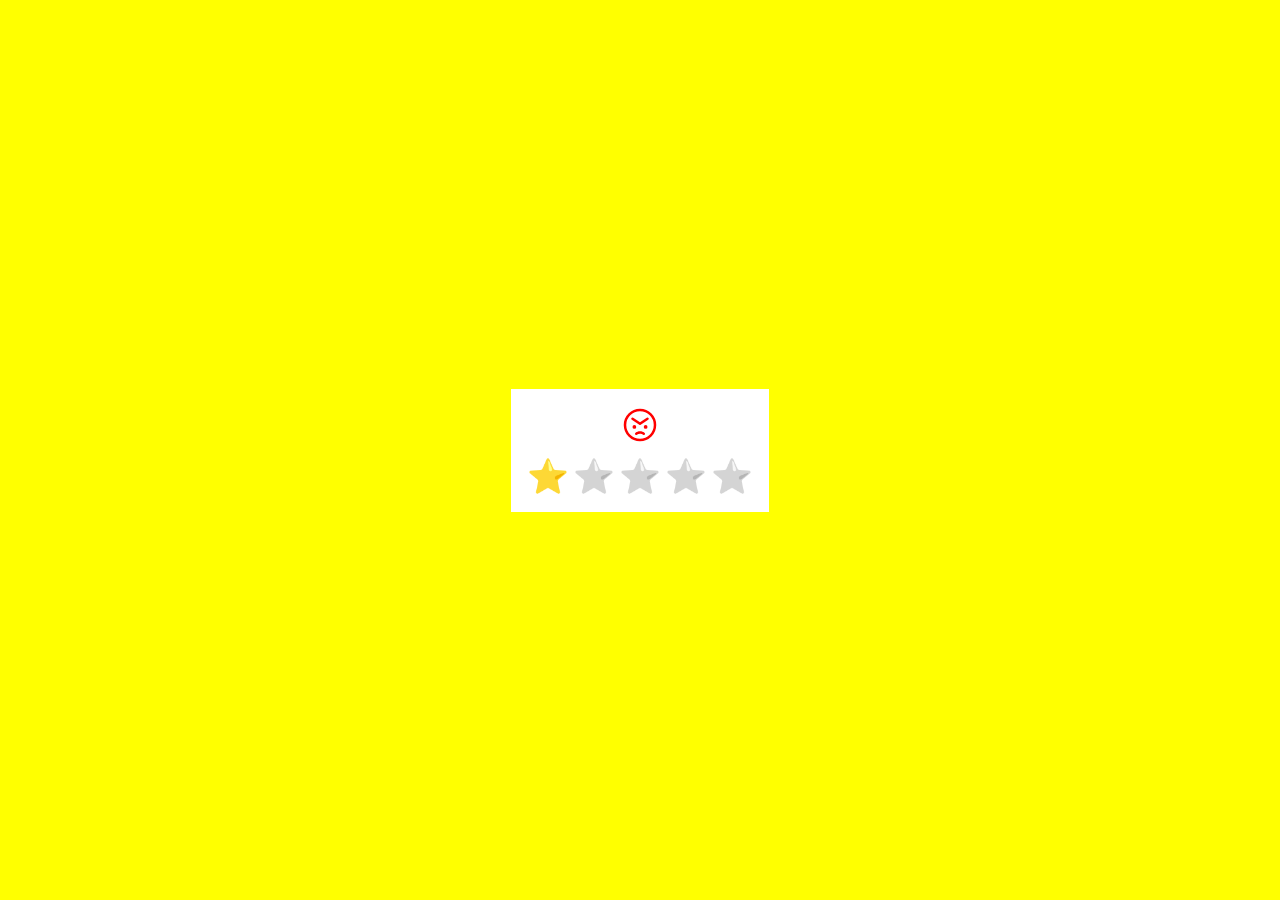
<file: emoji/emoji.html>
<!DOCTYPE html>
<html lang="en">
<head>
  <meta charset="UTF-8">
  <meta name="viewport" content="width=device-width, initial-scale=1.0">
  <link rel="stylesheet" href="emoji.css">
  <title>Emoji</title>
</head>
<body>
  <div class="container">
    <div class="emoji-con">
      <svg xmlns="http://www.w3.org/2000/svg" width="40" height="40" fill="#000000" viewBox="0 0 256 256"><path d="M92,152a12,12,0,1,1,12-12A12,12,0,0,1,92,152Zm72-24a12,12,0,1,0,12,12A12,12,0,0,0,164,128Zm68,0A104,104,0,1,1,128,24,104.11,104.11,0,0,1,232,128Zm-16,0a88,88,0,1,0-88,88A88.1,88.1,0,0,0,216,128ZM171.56,81.34,128,110.39l-43.56-29a8,8,0,1,0-8.88,13.32l48,32a8,8,0,0,0,8.88,0l48-32a8,8,0,0,0-8.88-13.32Zm-15.13,96C148,171.73,139.94,168,128,168s-20,3.73-28.43,9.34a8,8,0,0,0,8.86,13.32C114.93,186.34,120,184,128,184s13.07,2.34,19.57,6.66a8,8,0,1,0,8.86-13.32Z"></path></svg>
      <svg xmlns="http://www.w3.org/2000/svg" width="40" height="40" fill="#000000" viewBox="0 0 256 256"><path d="M128,24A104,104,0,1,0,232,128,104.11,104.11,0,0,0,128,24Zm0,192a88,88,0,1,1,88-88A88.1,88.1,0,0,1,128,216ZM80,108a12,12,0,1,1,12,12A12,12,0,0,1,80,108Zm96,0a12,12,0,1,1-12-12A12,12,0,0,1,176,108Zm-1.08,64a8,8,0,1,1-13.84,8c-7.47-12.91-19.21-20-33.08-20s-25.61,7.1-33.08,20a8,8,0,1,1-13.84-8c10.29-17.79,27.39-28,46.92-28S164.63,154.2,174.92,172Z"></path></svg>
      <svg xmlns="http://www.w3.org/2000/svg" width="40" height="40" fill="#000000" viewBox="0 0 256 256"><path d="M128,24A104,104,0,1,0,232,128,104.11,104.11,0,0,0,128,24Zm0,192a88,88,0,1,1,88-88A88.1,88.1,0,0,1,128,216Zm48-56a8,8,0,0,1-8,8H88a8,8,0,0,1,0-16h80A8,8,0,0,1,176,160ZM80,108a12,12,0,1,1,12,12A12,12,0,0,1,80,108Zm96,0a12,12,0,1,1-12-12A12,12,0,0,1,176,108Z"></path></svg>
      <svg class="s4" xmlns="http://www.w3.org/2000/svg" width="40" height="40" fill="#000000" viewBox="0 0 256 256"><path d="M128,24A104,104,0,1,0,232,128,104.11,104.11,0,0,0,128,24Zm0,192a88,88,0,1,1,88-88A88.1,88.1,0,0,1,128,216ZM80,108a12,12,0,1,1,12,12A12,12,0,0,1,80,108Zm96,0a12,12,0,1,1-12-12A12,12,0,0,1,176,108Zm-1.07,48c-10.29,17.79-27.4,28-46.93,28s-36.63-10.2-46.92-28a8,8,0,1,1,13.84-8c7.47,12.91,19.21,20,33.08,20s25.61-7.1,33.07-20a8,8,0,0,1,13.86,8Z"></path></svg>
      <svg class="s5" xmlns="http://www.w3.org/2000/svg" width="40" height="40" fill="#000000" viewBox="0 0 256 256"><path d="M176,140a12,12,0,1,1-12-12A12,12,0,0,1,176,140ZM128,92a12,12,0,1,0-12,12A12,12,0,0,0,128,92Zm73-38A104,104,0,0,0,50.48,197.33,8,8,0,1,0,62.4,186.66a88,88,0,1,1,131.19,0,8,8,0,0,0,11.93,10.67A104,104,0,0,0,201,54ZM152,168H136c-21.74,0-48-17.84-48-40a41.33,41.33,0,0,1,.55-6.68,8,8,0,1,0-15.78-2.64A56.9,56.9,0,0,0,72,128c0,14.88,7.46,29.13,21,40.15C105.4,178.22,121.07,184,136,184h16a8,8,0,0,1,0,16H96a24,24,0,0,0,0,48,8,8,0,0,0,0-16,8,8,0,0,1,0-16h56a24,24,0,0,0,0-48Z"></path></svg>
    </div>
    <div class="star-con">
      <span class="star select">⭐</span>
      <span class="star">⭐</span>
      <span class="star">⭐</span>
      <span class="star">⭐</span>
      <span class="star">⭐</span>
    </div>
    <p class="status">ok</p>
    <p class="thank">Thankyou for your feedback</p>
  </div>
  <script src="emoji.js"></script>
</body>
</html>
</file>
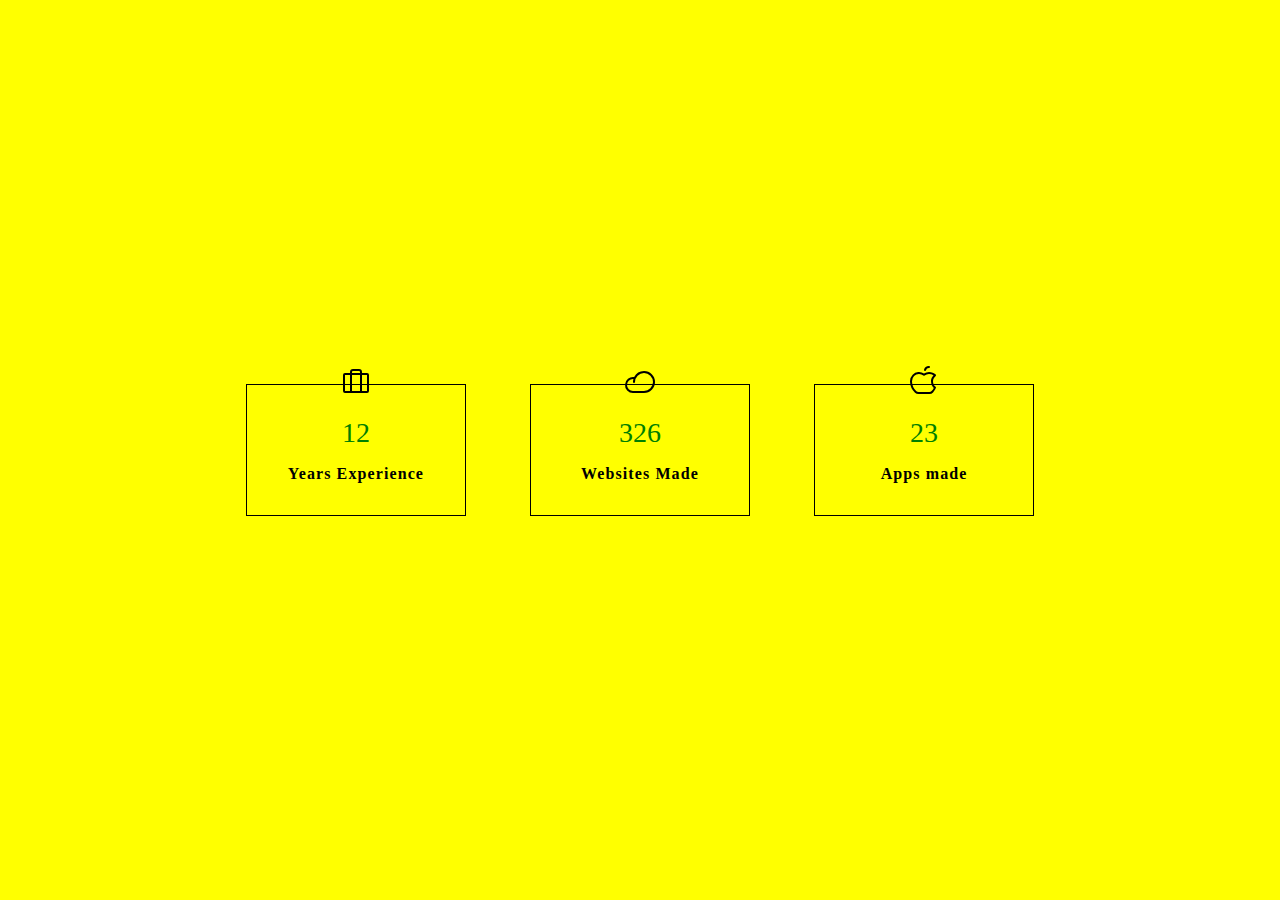
<file: profile-stats/profile.html>
<!DOCTYPE html>
<html lang="en">
<head>
  <meta charset="UTF-8">
  <meta name="viewport" content="width=device-width, initial-scale=1.0">
  <title>Profile Statistics</title>
  <link rel="stylesheet" href="profile.css">
</head>
<body>
  <div class="container">
    <div class="profile-con">
      <svg xmlns="http://www.w3.org/2000/svg" width="32" height="32" fill="#000000" viewBox="0 0 256 256"><path d="M216,56H176V48a24,24,0,0,0-24-24H104A24,24,0,0,0,80,48v8H40A16,16,0,0,0,24,72V200a16,16,0,0,0,16,16H216a16,16,0,0,0,16-16V72A16,16,0,0,0,216,56ZM96,48a8,8,0,0,1,8-8h48a8,8,0,0,1,8,8v8H96Zm64,24V200H96V72ZM40,72H80V200H40ZM216,200H176V72h40V200Z"></path></svg>
      <span class="value">11</span>
      <p class="desc">Years Experience</p>
    </div>
    <div class="profile-con">
      <svg xmlns="http://www.w3.org/2000/svg" width="32" height="32" fill="#000000" viewBox="0 0 256 256"><path d="M160,40A88.09,88.09,0,0,0,81.29,88.67,64,64,0,1,0,72,216h88a88,88,0,0,0,0-176Zm0,160H72a48,48,0,0,1,0-96c1.1,0,2.2,0,3.29.11A88,88,0,0,0,72,128a8,8,0,0,0,16,0,72,72,0,1,1,72,72Z"></path></svg>
      <span class="value">326</span>
      <p class="desc">Websites Made</p>

    </div>
    <div class="profile-con">
      <svg xmlns="http://www.w3.org/2000/svg" width="32" height="32" fill="#000000" viewBox="0 0 256 256"><path d="M223.3,169.59a8.07,8.07,0,0,0-2.8-3.4C203.53,154.53,200,134.64,200,120c0-17.67,13.47-33.06,21.5-40.67a8,8,0,0,0,0-11.62C208.82,55.74,187.82,48,168,48a72.2,72.2,0,0,0-40,12.13,71.56,71.56,0,0,0-90.71,9.09A74.63,74.63,0,0,0,16,123.4a127.06,127.06,0,0,0,40.14,89.73A39.8,39.8,0,0,0,83.59,224h87.68a39.84,39.84,0,0,0,29.12-12.57,125,125,0,0,0,17.82-24.6C225.23,174,224.33,172,223.3,169.59Zm-34.63,30.94a23.76,23.76,0,0,1-17.4,7.47H83.59a23.82,23.82,0,0,1-16.44-6.51A111.14,111.14,0,0,1,32,123,58.5,58.5,0,0,1,48.65,80.47,54.81,54.81,0,0,1,88,64h.78A55.45,55.45,0,0,1,123,76.28a8,8,0,0,0,10,0A55.44,55.44,0,0,1,168,64a70.64,70.64,0,0,1,36,10.35c-13,14.52-20,30.47-20,45.65,0,23.77,7.64,42.73,22.18,55.3A105.82,105.82,0,0,1,188.67,200.53ZM128.23,30A40,40,0,0,1,167,0h1a8,8,0,0,1,0,16h-1a24,24,0,0,0-23.24,18,8,8,0,1,1-15.5-4Z"></path></svg>
      <span class="value">20</span>
      <p class="desc">Apps made</p>
    </div>
  </div>
  <script src="profile.js"></script>
</body>
</html>
</file>
<file: emoji/emoji.css>
*{
  margin: 0;
  padding: 0;
  box-sizing: border-box;
}

body{
  height: 100vh;
  background: yellow;
  padding: 2rem;
  display: flex;
  align-items: center;
  justify-content: center;
}

.container{
  background: white;
  padding: 1rem;
  display: flex;
  flex-direction: column;
  align-items: center;
  gap: .75rem;
}

span.star{
  font-size: 2.1rem;
}


.emoji-con{
  height: 40px;
  width: 40px;
  position: relative;
  display: flex;
  border-radius: 50%;
  overflow: hidden;
  
  svg{
    display: block;
    flex-shrink: 0;
    width: 40px;
    height: 40px;
    transform: translateX(0);
    transition: transform .25s;
  }
  
  svg:nth-of-type(1){
    fill: red;
  }
  svg:nth-of-type(2){
    fill: rgb(255, 72, 0);
  }
  svg:nth-of-type(3){
    fill: orange;
  }
  svg:nth-of-type(4){
    fill: lightgreen;
  }
  svg:nth-of-type(5){
    fill: green;
  }
  
}

.star-con{
  .star{
    display: inline-block;
    filter: grayscale(1);
    cursor: pointer;
    transition: all .25s;
    
    &:hover{
      transform: scale(.95);
    }
  }
  
  .star.select{
    filter: grayscale(0);
  }
}

.status{
  font-size: 1.25rem;
  display: none;
}

.thank{
  font-size: 1.5rem;
  color: green;
  width: 70%;
  line-height: 1.5;
  text-align: center;
  display: none;
}

.show{
  display: block;
}
</file>
<file: profile-stats/profile.css>
*{
  margin: 0;
  padding: 0;
  box-sizing: border-box;
}

body{
  height: 100vh;
  display: flex;
  align-items: center;
  justify-content: center;
  background: yellow;
}

.container{
  display: flex;
  justify-content: center;
  padding: 1rem;
  gap: 4rem;
  
  > *{
    flex: 0 0 33%;
  }
  
  @media (width < calc(780/16*1rem)){
    flex-direction: column;
  }
}

.profile-con{
  display: flex;
  flex-direction: column;
  gap: 1rem;
  align-items: center;
  padding: 2rem;
  border: 1px solid black;
  position: relative;
  z-index: -1;
  
  svg{
    position: absolute;
    top: -15%;
    z-index: 10;
  }
  
  .value{
    color: green;
    font-family: 700;
    font-size: 1.75rem;
  }
  
  .desc{
    font-weight: 700;
    letter-spacing: 1.1px;
  }
}
</file>
